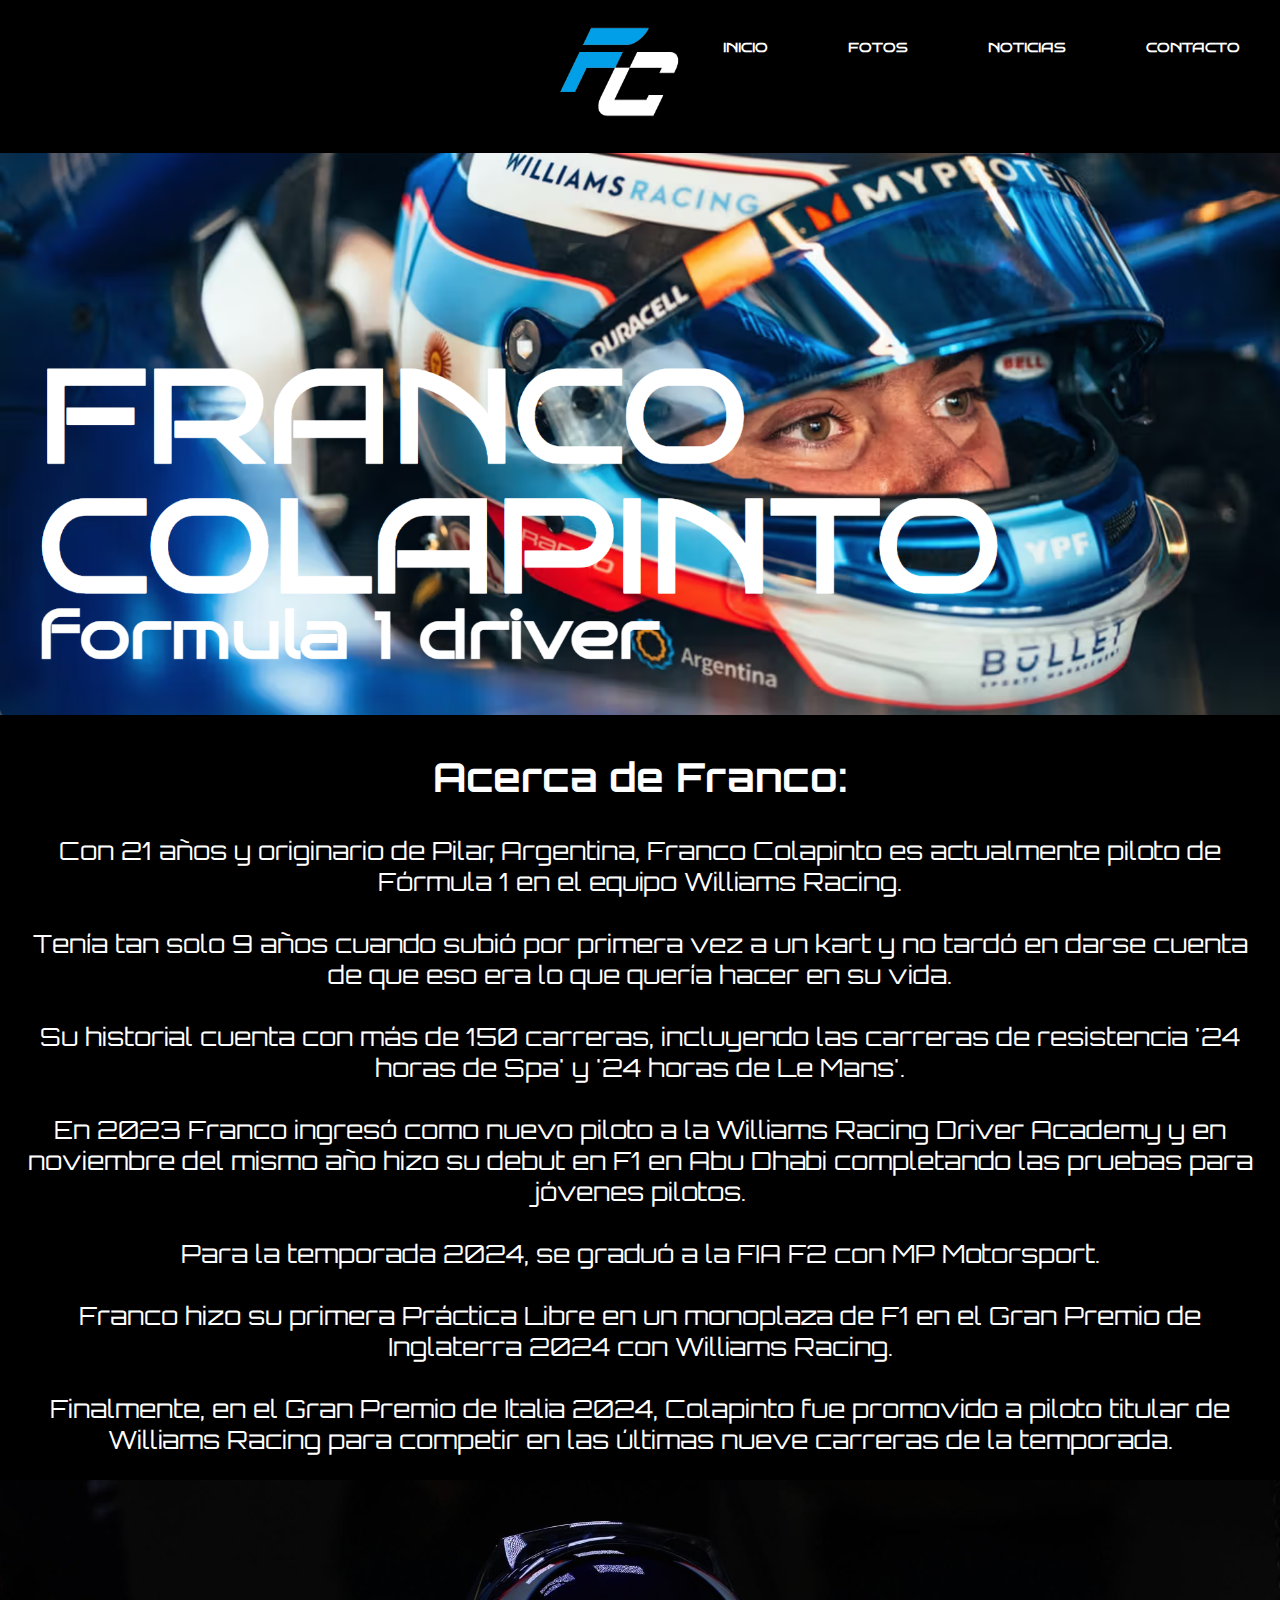
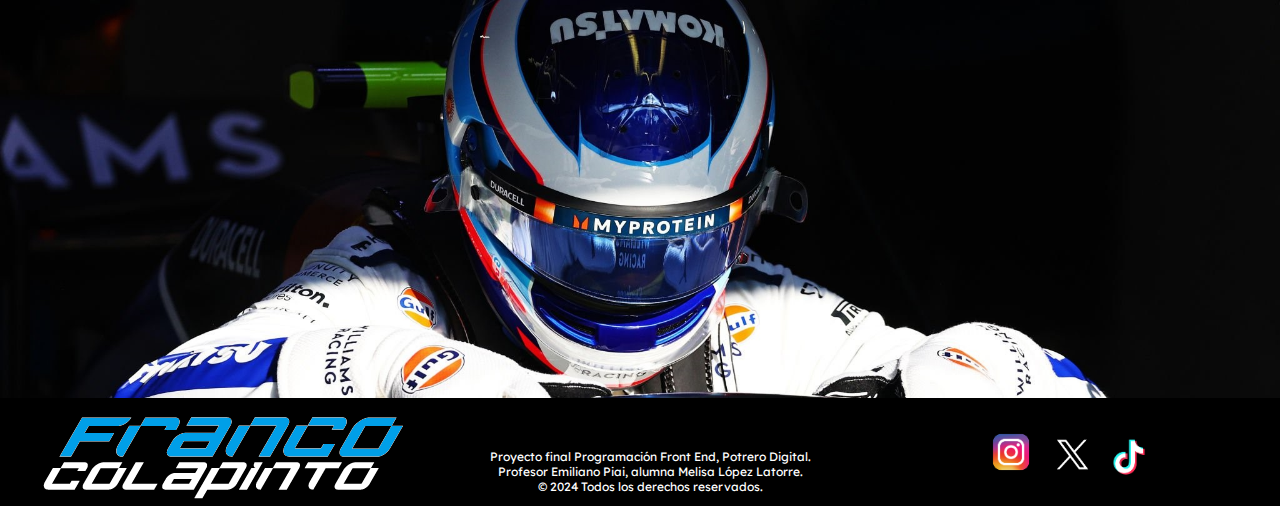
<file: index.html>
<!DOCTYPE html>
<html lang="es">
<head>
    <meta charset="UTF-8">
    <meta name="viewport" content="width=device-width, initial-scale-1.0">
    <!--ANCLAJE A HOJA DE ESTILO-->
    <link rel="stylesheet" href="public/css/style.css">
    <title> Franco Colapinto F1 Williams Racing Driver </title>
    <link rel="icon" href="public/img/icon.png">
</head>

    <!--NAVBAR DENTRO DEL HEADER-->
    <body>
    <header>
    <nav class="navbar">
            <img src="public/img/icon.png" alt="icon FC"> 
            <a href=""> INICIO</a>
            <a href="public/views/fotos.html" target="_blank">FOTOS</a>
            <a href="public/views/noticias.html" target="_blank">NOTICIAS</a>
            <a href="public/views/contacto.html" target="_blank">CONTACTO</a>
        </nav>  
    </header> 

    <!--PRINCIPAL-->
     <main>
        <article class="primeraimagenprincipal">
            <!--primera imagen-->
            <img src="public/img/imagenportada.png" alt="fotografía de Franco Colapinto"> 
        </article>
        <section>
             <article>
              <div class="textoprincipal">  
                <h2>Acerca de Franco:</h2>
                 <p>Con 21 años y originario de Pilar, Argentina, Franco Colapinto es actualmente piloto de Fórmula 1 en el equipo Williams Racing.
                 <br>
                 <br>
                 Tenía tan solo 9 años cuando subió por primera vez a un kart y no tardó en darse cuenta de que eso era lo que quería hacer en su vida. 
                 <br>
                 <br>
                 Su historial cuenta con más de 150 carreras, incluyendo las carreras de resistencia '24 horas de Spa' y '24 horas de Le Mans'. 
                 <br>
                 <br>
                 En 2023 Franco ingresó como nuevo piloto a la Williams Racing Driver Academy y en noviembre del mismo año hizo su debut en F1 en Abu Dhabi completando las pruebas para jóvenes pilotos. 
                 <br>
                 <br>
                 Para la temporada 2024, se graduó a la FIA F2 con MP Motorsport.
                 <br>
                 <br>
                 Franco hizo su primera Práctica Libre en un monoplaza de F1 en el Gran Premio de Inglaterra 2024 con Williams Racing.
                 <br>
                 <br>
                 Finalmente, en el Gran Premio de Italia 2024, Colapinto fue promovido a piloto titular de Williams Racing para competir en las últimas nueve carreras de la temporada.</p>
              </div> 
            </div> 
        </article>
    </section>
        <!--imagen final-->
    <article class="segundaimagenprincipal">
        <img src="public/img/fondo2.jpg" alt="fotografía de Franco Colapinto">
    </article>
 </main>
 <!--footer-->
<footer> 
    <div class="logofinal"> 
        <a href="https://francolapinto.com/" target="_blank"> <img src="public/img/francocolapintofuente.png" alt="franco colapinto escrito con su fuente oficial"></a>
    </div>
    <div class="textofooter">
        <p>Proyecto final Programación Front End, Potrero Digital. <br> Profesor Emiliano Piai, alumna Melisa López Latorre. <br> &copy; 2024 Todos los derechos reservados.</p>
    </div>
    <div class="iconosfooter">
        <a href="https://www.instagram.com/francolapinto/" target="_blank"> <img src="public/img/iconinstagram.png" alt="icono de instagram" width="60px" height="60px"></a>
        <a href="https://www.x.com/francolapinto" target="_blank"> <img src="public/img/icontwitter.png" alt="icono de twitter" width="55px" height="55px"></a>
        <a href="https://www.tiktok.com/@francolapinto" target="_blank"> <img src="public/img/icontiktok.png" alt="icono de tiktok" width="50px" height="50px"></a>
     </div>
</footer>
</body>
</html>
</file>
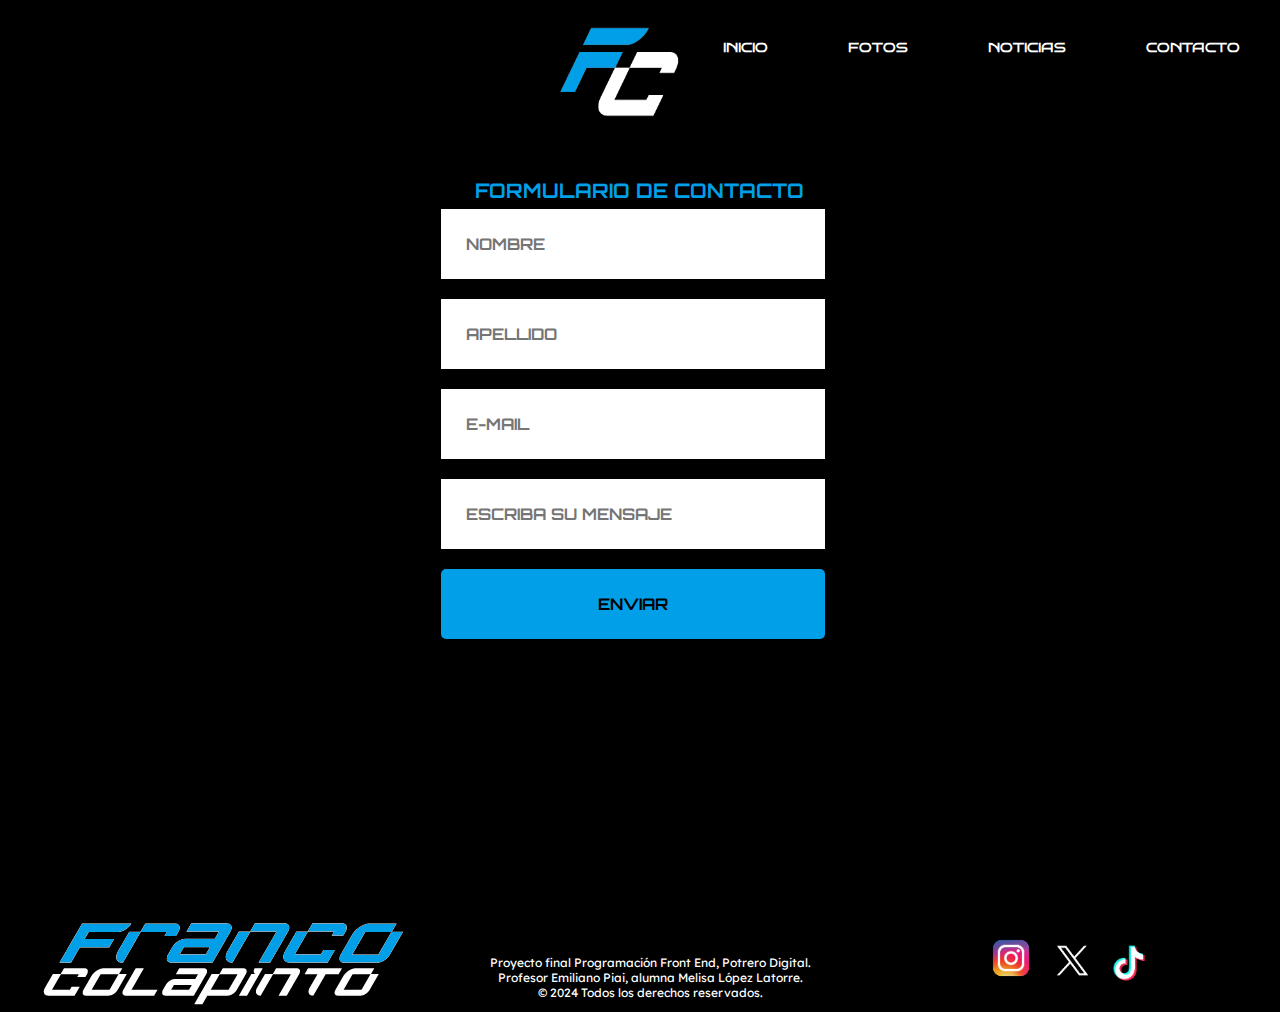
<file: public/views/contacto.html>
<!DOCTYPE html>
<html lang="es">
<head>
    <meta charset="UTF-8">
    <meta name="viewport" content="width=device-width, initial-scale-1.0">
    <!--ANCLAJE A HOJA DE ESTILO-->
    <link rel="stylesheet" href="../css/style.css">
    <title> Franco Colapinto F1 Williams Racing Driver | CONTACTO </title>
    <link rel="icon" href="../img/icon.png">
</head>
<body>
    <header>
        <nav class="navbar">
                <img src="../img/icon.png" alt="icon FC"> 
                <a href="../../index.html" target="_blank"> INICIO</a>
                <a href="../views/fotos.html" target="_blank">FOTOS</a>
                <a href="../views/noticias.html" target="_blank">NOTICIAS</a>
                <a href="../views/contacto.html" target="_blank">CONTACTO</a>
            </nav>  
        </header> 
    <!--FORMULARIO-->
     <form>
        <fieldset>
            <legend>FORMULARIO DE CONTACTO</legend>
            <input type="text" name="name" id="nombre" required placeholder="NOMBRE">

            <input type="text" name="lastname" id="apellido" required placeholder="APELLIDO">

            <input type="email" name="email" id="email" required placeholder="E-MAIL">

            <input type="text" name="message" id="mensaje" required placeholder="ESCRIBA SU MENSAJE">

            <input type="submit" value="ENVIAR" id="enviar" class="botonenviar">

        </fieldset>
     </form>
     <footer>
        <div class="logofinal"> 
            <a href="https://francolapinto.com/" target="_blank"> <img src="../img/francocolapintofuente.png" alt="franco colapinto escrito con su fuente oficial"></a>
        </div>
        <div class="textofooter">
            <p>Proyecto final Programación Front End, Potrero Digital. <br> Profesor Emiliano Piai, alumna Melisa López Latorre. <br> &copy; 2024 Todos los derechos reservados.</p>
        </div>
        <div class="iconosfooter">
            <a href="https://www.instagram.com/francolapinto/" target="_blank"> <img src="../img/iconinstagram.png" alt="icono de instagram" width="60px" height="60px"></a>
            <a href="https://www.x.com/francolapinto" target="_blank"> <img src="../img/icontwitter.png" alt="icono de twitter" width="55px" height="55px"></a>
            <a href="https://www.tiktok.com/@francolapinto" target="_blank"> <img src="../img/icontiktok.png" alt="icono de tiktok" width="50px" height="50px"></a>
         </div>
    </footer>
</body>
</html>
</file>
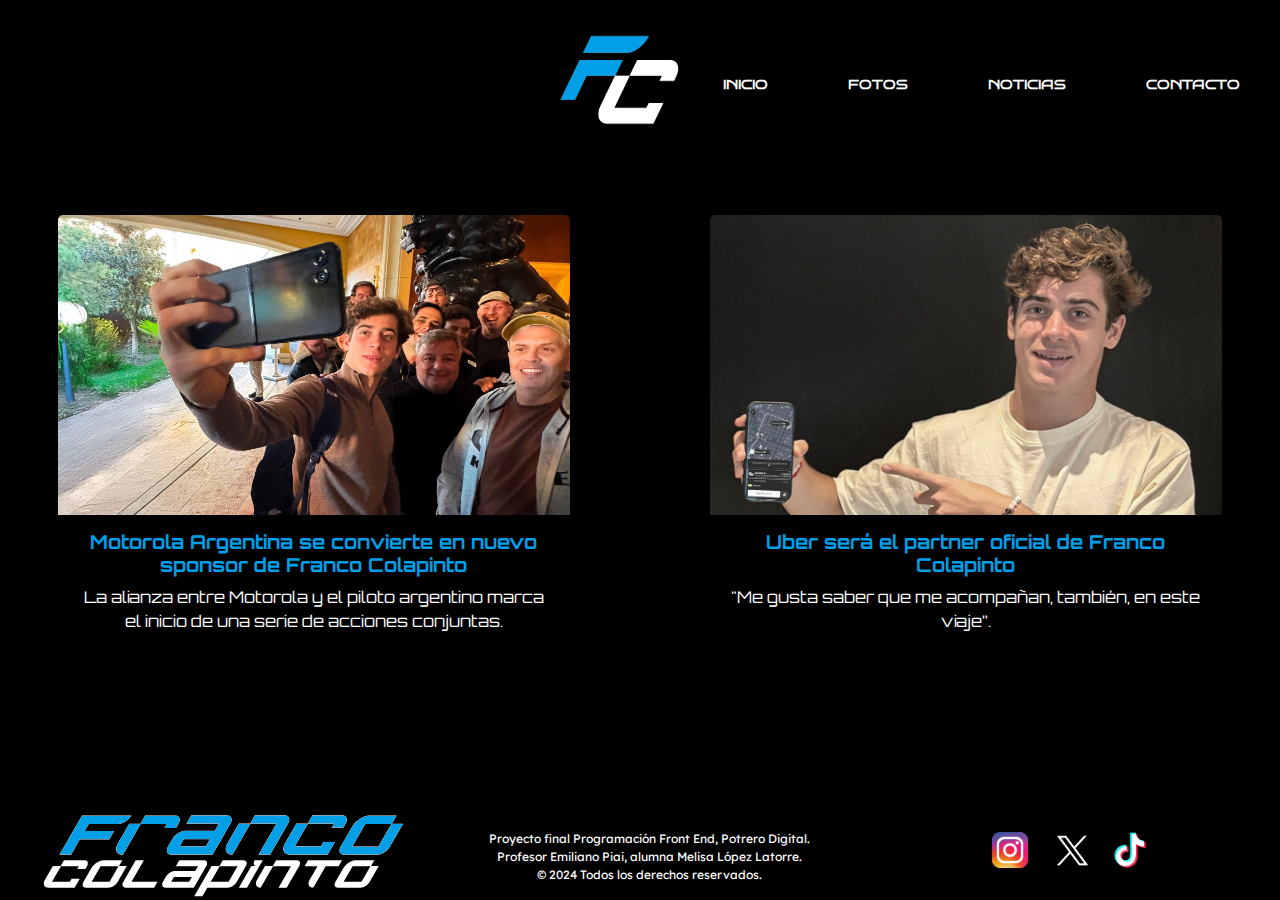
<file: public/views/noticias.html>
<!DOCTYPE html>
<html lang="es">
<head>
    <meta charset="UTF-8">
    <meta name="viewport" content="width=device-width, initial-scale-1.0">
    <!--BOOTSTRAP-->
    <link href="https://cdn.jsdelivr.net/npm/bootstrap@5.3.3/dist/css/bootstrap.min.css" rel="stylesheet" integrity="sha384-QWTKZyjpPEjISv5WaRU9OFeRpok6YctnYmDr5pNlyT2bRjXh0JMhjY6hW+ALEwIH" crossorigin="anonymous">
    <!--ANCLAJE A HOJA DE ESTILO-->
    <link rel="stylesheet" href="../css/style.css">
    <title> Franco Colapinto F1 Williams Racing Driver | NOTICIAS </title>
    <link rel="icon" href="../img/icon.png">
</head>
<body>
    <header>
        <nav class="navbar">
                <img src="../img/icon.png" alt="icon FC"> 
                <a href="../../index.html" target="_blank"> INICIO</a>
                <a href="../views/fotos.html" target="_blank">FOTOS</a>
                <a href="" target="_blank">NOTICIAS</a>
                <a href="../views/contacto.html" target="_blank">CONTACTO</a>
            </nav>  
        </header> 
        <main>
            <div class="row row-cols-1 row-cols-md-2 g-4">
                <div class="col">
                  <div class="card">
                    <img src="../img/noticia1.png" class="card-img-top" alt="fotografía de FC susando el celular motorola">
                    <div class="card-body">
                        <a href="https://francolapinto.com/2024/11/23/hellofranco-motorola-acelera-junto-al-talento-argentino-en-la-f1/" target="_blank" class="enlacenoticia1">  
                      <h5 class="card-title">Motorola Argentina se convierte en nuevo sponsor de Franco Colapinto</h5></a>
                      <p class="card-text">La alianza entre Motorola y el piloto argentino marca el inicio de una serie de acciones conjuntas.</p>
                    </div>
                  </div>
                </div>
                <div class="col">
                  <div class="card">
                    <img src="../img/noticia2.png" class="card-img-top" alt="fotografía de FC mostrando app de Uber">
                    <div class="card-body">
                        <a href="https://francolapinto.com/2024/11/23/hellofranco-motorola-acelera-junto-al-talento-argentino-en-la-f1/" target="_blank" class="enlacenoticia2"> 
                        <h5 class="card-title">Uber será el partner oficial de Franco Colapinto</h5></a>
                      <p class="card-text">"Me gusta saber que me acompañan, también, en este viaje”.</p>
                    </div>
                  </div>
                </div>
              </div>            
        </main>
        <footer>
            <div class="logofinal"> 
                <a href="https://francolapinto.com/" target="_blank"> <img src="../img/francocolapintofuente.png" alt="franco colapinto escrito con su fuente oficial"></a>
            </div>
            <div class="textofooter">
                <p>Proyecto final Programación Front End, Potrero Digital. <br> Profesor Emiliano Piai, alumna Melisa López Latorre. <br> &copy; 2024 Todos los derechos reservados.</p>
            </div>
            <div class="iconosfooter">
                <a href="https://www.instagram.com/francolapinto/" target="_blank"> <img src="../img/iconinstagram.png" alt="icono de instagram" width="60px" height="60px"></a>
                <a href="https://www.x.com/francolapinto" target="_blank"> <img src="../img/icontwitter.png" alt="icono de twitter" width="55px" height="55px"></a>
                <a href="https://www.tiktok.com/@francolapinto" target="_blank"> <img src="../img/icontiktok.png" alt="icono de tiktok" width="50px" height="50px"></a>
             </div>
        </footer>
        <script src="https://cdn.jsdelivr.net/npm/bootstrap@5.3.3/dist/js/bootstrap.bundle.min.js" integrity="sha384-YvpcrYf0tY3lHB60NNkmXc5s9fDVZLESaAA55NDzOxhy9GkcIdslK1eN7N6jIeHz" crossorigin="anonymous"></script>
</body>

</html>
</file>
<file: public/css/style.css>
/* FUENTES:
fuente para título y subtítulo: bruno ace  
fuente para descripción y texto: orbitron 
*/

@import url('https://fonts.googleapis.com/css2?family=Bruno+Ace&family=Lexend:wght@100..900&family=Orbitron:wght@400..900&display=swap');

/** ESTILOS COMUNES **/

* {
    box-sizing: border-box;
}

/* PÁGINA PRINCIPAL */
/* ESTILOS HEADER Y NAVBAR */

header {
    display: flex;
    background-color: #000000;
    position: sticky;
    top: 0;
    justify-content: right;
    z-index: 1;
}

.navbar {
    display: flex;
    z-index: 1;
} 

.navbar img {
    width: 10vw;
    height: 17vh;
}

.navbar a {
    color: #FFFFFF;
    text-decoration: none;
    font-family: "Bruno Ace", serif;
    font-size: 13px;
    font-weight: bolder;
    padding: 40px ; 
}

.navbar a:hover {
    color: #009FE8; 
}

/* para que se trasforme el navbar en columnas */
@media (max-width: 800px) {
    .navbar, header {
        flex-direction: column;
        position: unset;

    }
} 

/* para que desaparezca el icon del navbar */
@media (max-width: 800px) {
    .navbar img{
        display: none;
    }
}

/* para que se alineen al centro los enlaces */
@media (max-width: 800px) {
    .navbar a{
        text-align: center;
    }
}


/* ESTILO PÁGINA PRINCIPAL */
body {
    margin: 0;
    padding: 0;
    background-color: #000000;
    display: flex;
    flex-direction: column;
    min-height: 100vh;
    scroll-behavior: smooth;
}

.primeraimagenprincipal img, .segundaimagenprincipal img {
    width: 100%;

}

.textoprincipal {
    font-size: 25px;
    font-family: "Orbitron", sans-serif;
    color: white;
    text-align: center;
    margin: 25px;
} 

h2 {
    font-size: 40px;
    font-family: "Orbitron", sans-serif;
    color: white;
    text-align: center;
}

footer {
    display: grid; 
    grid-template-columns: auto auto auto auto auto ; 
    gap:5px;
    background-color: #000000;
    text-align: center;
    margin-top: auto;
    color: #FFFFFF;
}

.textofooter {
    font-size: 12px;
    margin-top: 2%;
    align-self: flex-end;
    font-family: "Lexend", sans-serif;
    text-align: center;
}

.iconosfooter {
    grid-column: 4/5; 
    margin-top: 20px;
}

@media (max-width:800px) {
    .textofooter, .logofinal {
        display: none;
    }
}

/*  ESTILO PÁGINA FOTOS */

.container-fluid {
    margin-top: 0;
    margin-bottom: 10px;
}

.galeria {
    width: 80%;
    margin: auto;
    padding: 0;
}

.subtitulogaleria {
    font-size: 20px;
    font-family: "Orbitron", sans-serif;
    color: #009FE8;
    text-align: left;
}

h3 {
    font-size: 20px;
    font-family: "Orbitron", sans-serif;
    color: white;
    text-align: left;
}

.carousel-item img {
    width: 80%;
    height: 300px;
    object-fit: cover;
}

/*  ESTILOS NOTICIAS */

.col {
    width: 40%;
    margin: 5%;
    padding: 5px;
    border: none;
}

.card-img-top {
    height: 300px;
    width: 100%;
    object-fit: cover;
    border: none;
}

.card {
    border: none;
    background-color: #000000;
}

.card-title {
    font-family: "Orbitron", sans-serif;
    text-align: center;
    font-size: larger;
    font-weight: bolder;
    color:#009FE8;
}

.card-title:hover {
    color:#FFFFFF;
}

.card-text {
    font-family: "Orbitron", sans-serif;
    text-align: center;
    font-size: medium;
    color:#FFFFFF;
}

.enlacenoticia1 {
    text-decoration: none;
}

.enlacenoticia2 {
    text-decoration: none;
}

/*  ESTILOS CONTACTO */

form {
    padding: 10px;
    background-color: #000000;
    text-align: right;
    height: 80vh;
    font-family: "Orbitron", sans-serif;
    border: none;
    margin-top: 15px;
    margin-bottom: 20px;
}

fieldset {
    display: grid;
    grid-template-columns: 30vw;
    gap: 20px;
    margin: auto;
    width: 33vw;
    height: 50vh;
    border: none;
}

legend {
    color:#009FE8;
    font-size: 20px;
    font-weight: bolder;
    text-align: center;
}

#nombre, #apellido, #email, #mensaje, #enviar {
    font-size: 16px;
    font-weight: bold;
    font-family: "Orbitron", sans-serif;
    border: none;
    padding: 25px;
}

.botonenviar {
    justify-self: center;
    width: 100%;
    background-color: #009FE8;
    color:#000000;
    border-radius: 5px;
}

.botonenviar:hover {
    color:#FFFFFF;
}

@media (max-width:600px) {
    fieldset {
        display: flex;
        flex-direction: column;
        padding: 2px;
        gap: 2px;
        width: 33vw;
        height: 40vh;
    }
}
</file>
